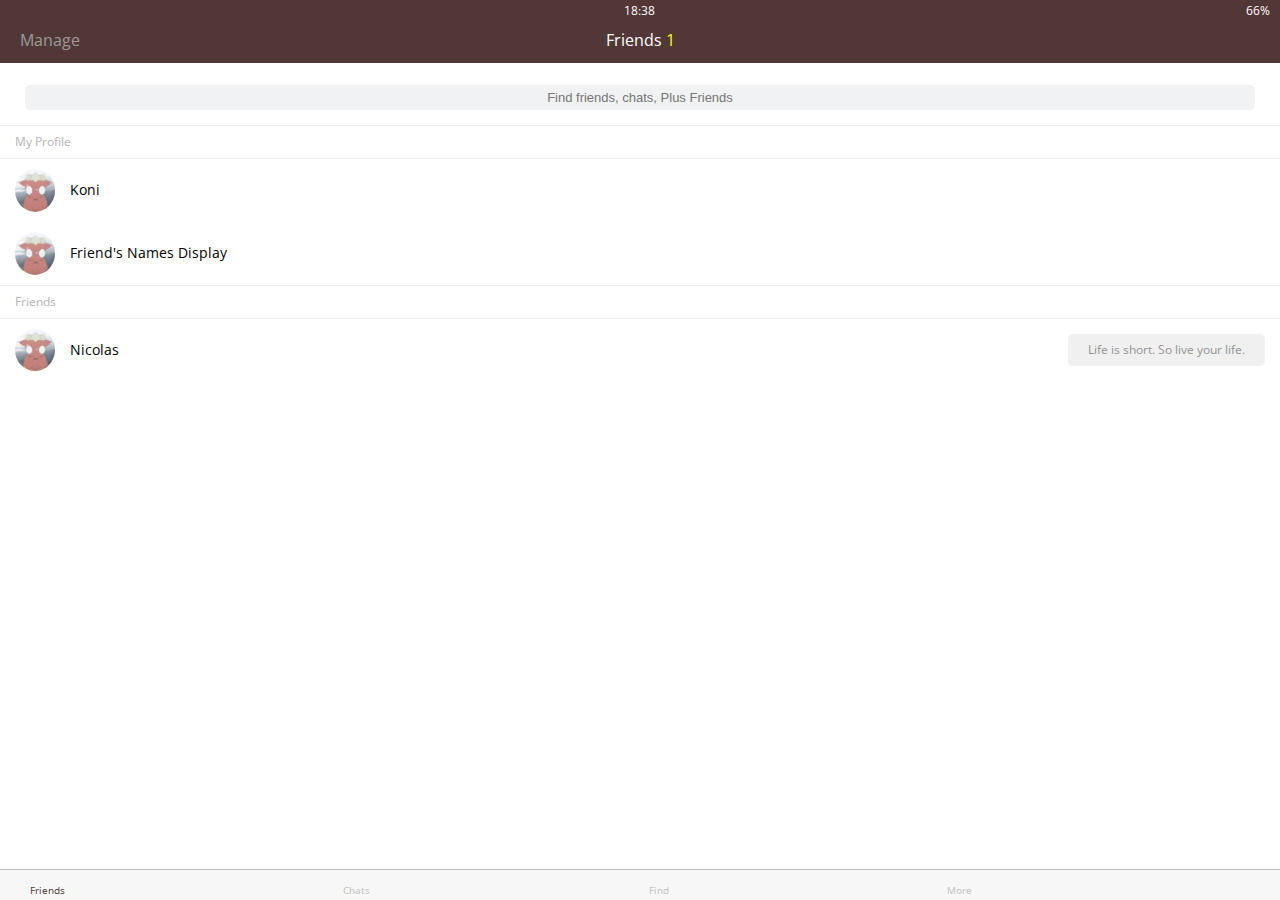
<file: index.html>
<!DOCTYPE html>
<html lang="en">

<head>
    <meta charset="UTF-8">
    <meta name="viewport" content="width=device-width, initial-scale=1.0">
    <meta http-equiv="X-UA-Compatible" content="ie=edge">
    <link rel="stylesheet" href="https://use.fontawesome.com/releases/v5.3.1/css/all.css" integrity="sha384-mzrmE5qonljUremFsqc01SB46JvROS7bZs3IO2EmfFsd15uHvIt+Y8vEf7N7fWAU"
        crossorigin="anonymous">
    <title>Friends</title>
    <link rel="stylesheet" href="css/style.css">
</head>

<body>
    <header class="top-header">
        <div class="header__top">
            <div class="header__column">
                <i class="fas fa-plane"></i>
                <i class="fas fa-wifi"></i>
            </div>
            <div class="header__column">
                <span class="header__time">18:38</span>
            </div>
            <div class="header__column">
                <i class="far fa-moon"></i>
                <i class="fab fa-bluetooth-b"></i>
                <span class="header__battery">66% <i class="fas fa-battery-full"></i></span>
            </div>
        </div>
        <div class="header__bottom">
            <div class="header__column">
                <span class="header__text">Manage</span>
            </div>
            <div class="header__column">
                <span class="header__text">Friends <span class="header__number">1</span>
                </span>
            </div>
            <div class="header__column">
                <i class="fa fa-cog fa-lg"></i>
            </div>
        </div>
    </header>

    <main class="freinds">
        <div class="search-bar">
            <i class="fa fa-search"></i>
            <input type="text" placeholder="Find friends, chats, Plus Friends">
        </div>
        <section class="friends__section">
            <header class="friends__section-header">
                <h6 class="friends__section-title">My Profile</h6>
            </header>
            <div class="friends__section-rows">
                <div class="friends__section-row">
                    <img src="images/avatar.jpg" alt="">
                    <a href="profile.html">
                        Koni
                    </a>
                </div>
                <div class="friends__section-row">
                    <img src="images/avatar.jpg" alt="">
                    <span class="friends__section-name">Friend's Names Display</span>
                </div>
            </div>
        </section>

        <section class="friends__section">
            <header class="friends__section-header">
                <h6 class="friends__section-title">Friends</h6>
            </header>
            <div class="friends__section-rows">
                <div class="friends__section-row with-tagline">
                    <div class="friends__section-column">
                        <img src="images/avatar.jpg" alt="">
                        <span class="friends__section-name">Nicolas</span>
                    </div>
                    <span class="friends__section-tagline">
                        Life is short. So live your life.
                    </span>
                </div>
            </div>
        </section>
    </main>

    <nav class="tab-bar">
        <a href="index.html" class="tab-bar__tab tab-bar__tab--selected">
            <i class="fa fa-user"></i>
            <span class="tab__bar__title">Friends</span>
        </a>
        <a href="chats.html" class="tab-bar__tab">
            <i class="fa fa-comment"></i>
            <span class="tab__bar__title">Chats</span>
        </a>
        <a href="find.html" class="tab-bar__tab">
            <i class="fa fa-search"></i>
            <span class="tab__bar__title">Find</span>
        </a>
        <a href="more.html" class="tab-bar__tab">
            <i class="fa fa-ellipsis-h"></i>
            <span class="tab__bar__title">More</span>
        </a>
        <a href="" class="tab-bar__tab"></a>
    </nav>


</body>

</html>
</file>
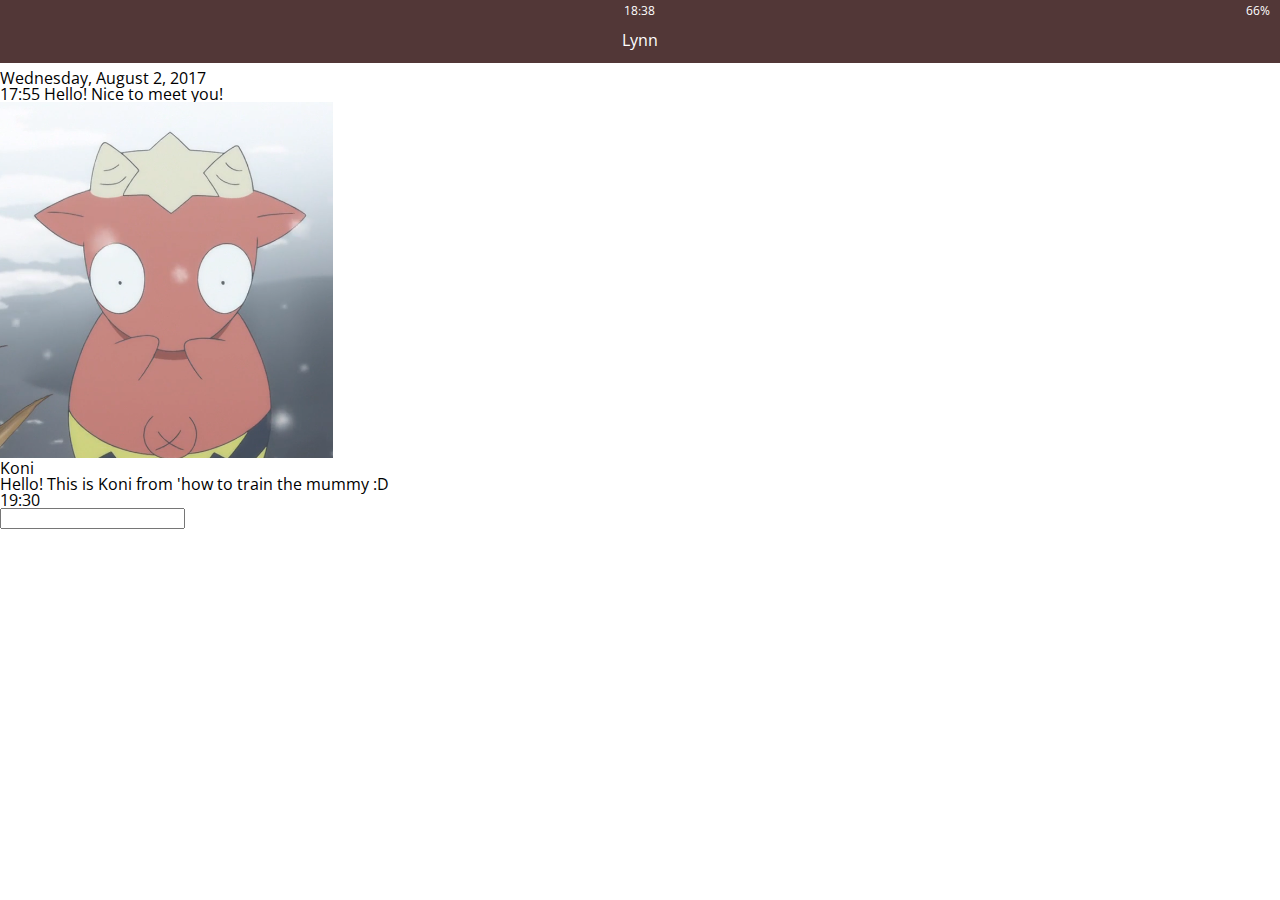
<file: chat.html>
<!DOCTYPE html>
<html lang="en">

<head>
    <meta charset="UTF-8">
    <meta name="viewport" content="width=device-width, initial-scale=1.0">
    <meta http-equiv="X-UA-Compatible" content="ie=edge">
    <link rel="stylesheet" href="https://use.fontawesome.com/releases/v5.3.1/css/all.css" integrity="sha384-mzrmE5qonljUremFsqc01SB46JvROS7bZs3IO2EmfFsd15uHvIt+Y8vEf7N7fWAU"
        crossorigin="anonymous">
    <title>Chat</title>
    <link rel="stylesheet" href="css/style.css">
</head>

<body>
    <header class="top-header">
        <div class="header__top">
            <div class="header__column">
                <i class="fas fa-plane"></i>
                <i class="fas fa-wifi"></i>
            </div>
            <div class="header__column">
                <span class="header__time">18:38</span>
            </div>
            <div class="header__column">
                <i class="far fa-moon"></i>
                <i class="fab fa-bluetooth-b"></i>
                <span class="header__battery">66% <i class="fas fa-battery-full"></i></span>
            </div>
        </div>
        <div class="header__bottom">
            <div class="header__column">
                <a href="chats.html">
                    <i class="fa fa-chevron-left fa-lg"></i>
                </a>
            </div>
            <div class="header__column">
                <span class="header__text">Lynn </span>
            </div>
            <div class="header__column">
                <i class="fa fa-search"></i>
                <i class="fa fa-bars"></i>
            </div>
        </div>
    </header>
    <main class="chat">
        <div class="date-divider">
            <span class="date-divider__text">Wednesday, August 2, 2017</span>
        </div>
        <div class="chat__message chat__message-from-me">
            <span class="chat_message-time">17:55</span>
            <span class="chat__message-body">
                Hello! Nice to meet you!
            </span>
        </div>
        <div class="chat__message chat__message-to-me">
            <img src="images/avatar.jpg" alt="" class="chat__message-avatar">
            <div class="chat__message-center">
                <h3 class="chat_message-username">Koni</h3>
                <span class="chat__message-body">
                    Hello! This is Koni from 'how to train the mummy :D
                </span>
            </div>
            <span class="chat_message-time">19:30</span>
        </div>
    </main>
    <div class="type-message">
        <i class="fa fa-plus fa-2x"></i>
        <div class="type-message__input">
            <input type="text">
            <i class="far fa-smile"></i>
            <span class="record-message">
                <i class="fas fa-microphone"></i>
            </span>
        </div>
    </div>

</body>

</html>
</file>
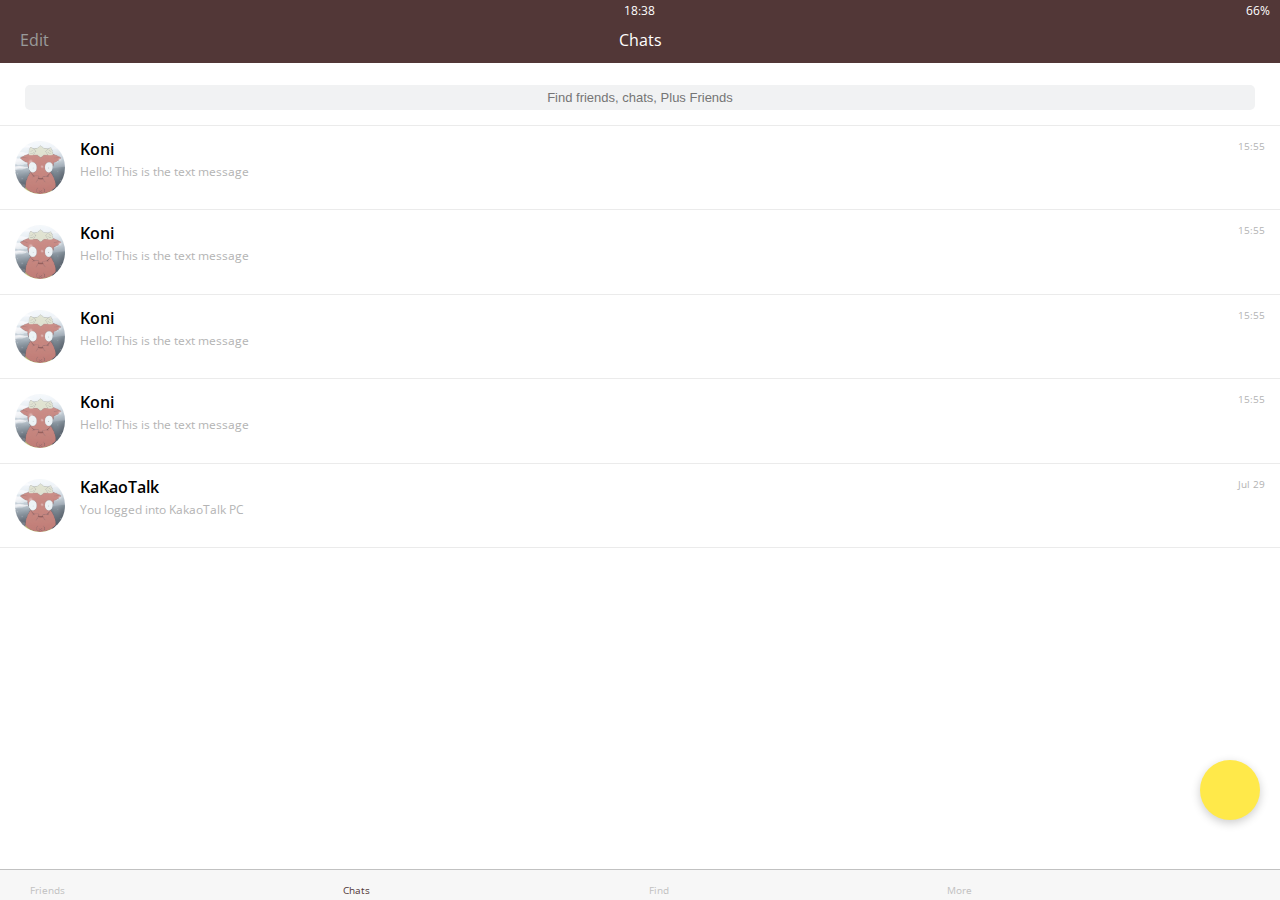
<file: chats.html>
<!DOCTYPE html>
<html lang="en">

<head>
    <meta charset="UTF-8">
    <meta name="viewport" content="width=device-width, initial-scale=1.0">
    <meta http-equiv="X-UA-Compatible" content="ie=edge">
    <link rel="stylesheet" href="https://use.fontawesome.com/releases/v5.3.1/css/all.css" integrity="sha384-mzrmE5qonljUremFsqc01SB46JvROS7bZs3IO2EmfFsd15uHvIt+Y8vEf7N7fWAU"
        crossorigin="anonymous">
    <title>Chats</title>
    <link rel="stylesheet" href="css/style.css">
</head>

<body>
    <!--위에 상단바-->
    <header class="top-header">
        <div class="header__top">
            <div class="header__column">
                <i class="fas fa-plane"></i>
                <i class="fas fa-wifi"></i>
            </div>
            <div class="header__column">
                <span class="header__time">18:38</span>
            </div>
            <div class="header__column">
                <i class="far fa-moon"></i>
                <i class="fab fa-bluetooth-b"></i>
                <span class="header__battery">66% <i class="fas fa-battery-full"></i></span>
            </div>
        </div>
        <div class="header__bottom">
            <div class="header__column">
                <span class="header__text">Edit</span>
            </div>
            <div class="header__column">
                <span class="header__text">Chats <i class="fa fa-caret-down"></i></span>
            </div>
            <div class="header__column">
            </div>
        </div>
    </header>


    <!--중간에 들어갈 부분-->
    <main class="chats">
        <div class="search-bar">
            <i class="fa fa-search"></i>
            <input type="text" placeholder="Find friends, chats, Plus Friends">
        </div>
        <ul class="chats__list">
            <li class="chats__chat">
                <a href="chat.html">
                    <div class="chat__content">
                        <img src="images/avatar.jpg">
                        <div class="chat__preview">
                            <h3 class="chat__user">Koni</h3>
                            <span class="chat__last-message">Hello! This is the text message</span>
                        </div>
                    </div>
                    <span class="chat__date-time">
                        15:55
                    </span>
                </a>
            </li>
            <li class="chats__chat">
                <a href="chat.html">
                    <div class="chat__content">
                        <img src="images/avatar.jpg">
                        <div class="chat__preview">
                            <h3 class="chat__user">Koni</h3>
                            <span class="chat__last-message">Hello! This is the text message</span>
                        </div>
                    </div>
                    <span class="chat__date-time">
                        15:55
                    </span>
                </a>
            </li>
            <li class="chats__chat">
                <a href="chat.html">
                    <div class="chat__content">
                        <img src="images/avatar.jpg">
                        <div class="chat__preview">
                            <h3 class="chat__user">Koni</h3>
                            <span class="chat__last-message">Hello! This is the text message</span>
                        </div>
                    </div>
                    <span class="chat__date-time">
                        15:55
                    </span>
                </a>
            </li>
            <li class="chats__chat">
                <a href="chat.html">
                    <div class="chat__content">
                        <img src="images/avatar.jpg">
                        <div class="chat__preview">
                            <h3 class="chat__user">Koni</h3>
                            <span class="chat__last-message">Hello! This is the text message</span>
                        </div>
                    </div>
                    <span class="chat__date-time">
                        15:55
                    </span>
                </a>
            </li>
            <li class="chats__chat">
                <a href="chat.html">
                    <div class="chat__content">
                        <img src="images/avatar.jpg">
                        <div class="chat__preview">
                            <h3 class="chat__user">KaKaoTalk</h3>
                            <span class="chat__last-message">You logged into KakaoTalk PC</span>
                        </div>
                    </div>
                    <span class="chat__date-time">
                        Jul 29
                    </span>
                </a>
            </li>
        </ul>
        <div class="chat-btn">
            <i class="fa fa-comment"></i>
        </div>
    </main>


    <!--밑에 네비게이션-->
    <nav class="tab-bar">
        <a href="index.html" class="tab-bar__tab ">
            <i class="fa fa-user"></i>
            <span class="tab__bar__title">Friends</span>
        </a>
        <a href="chats.html" class="tab-bar__tab tab-bar__tab--selected">
            <i class="fa fa-comment"></i>
            <span class="tab__bar__title">Chats</span>
        </a>
        <a href="find.html" class="tab-bar__tab">
            <i class="fa fa-search"></i>
            <span class="tab__bar__title">Find</span>
        </a>
        <a href="more.html" class="tab-bar__tab">
            <i class="fa fa-ellipsis-h"></i>
            <span class="tab__bar__title">More</span>
        </a>
        <a href="" class="tab-bar__tab"></a>
    </nav>

</body>

</html>
</file>
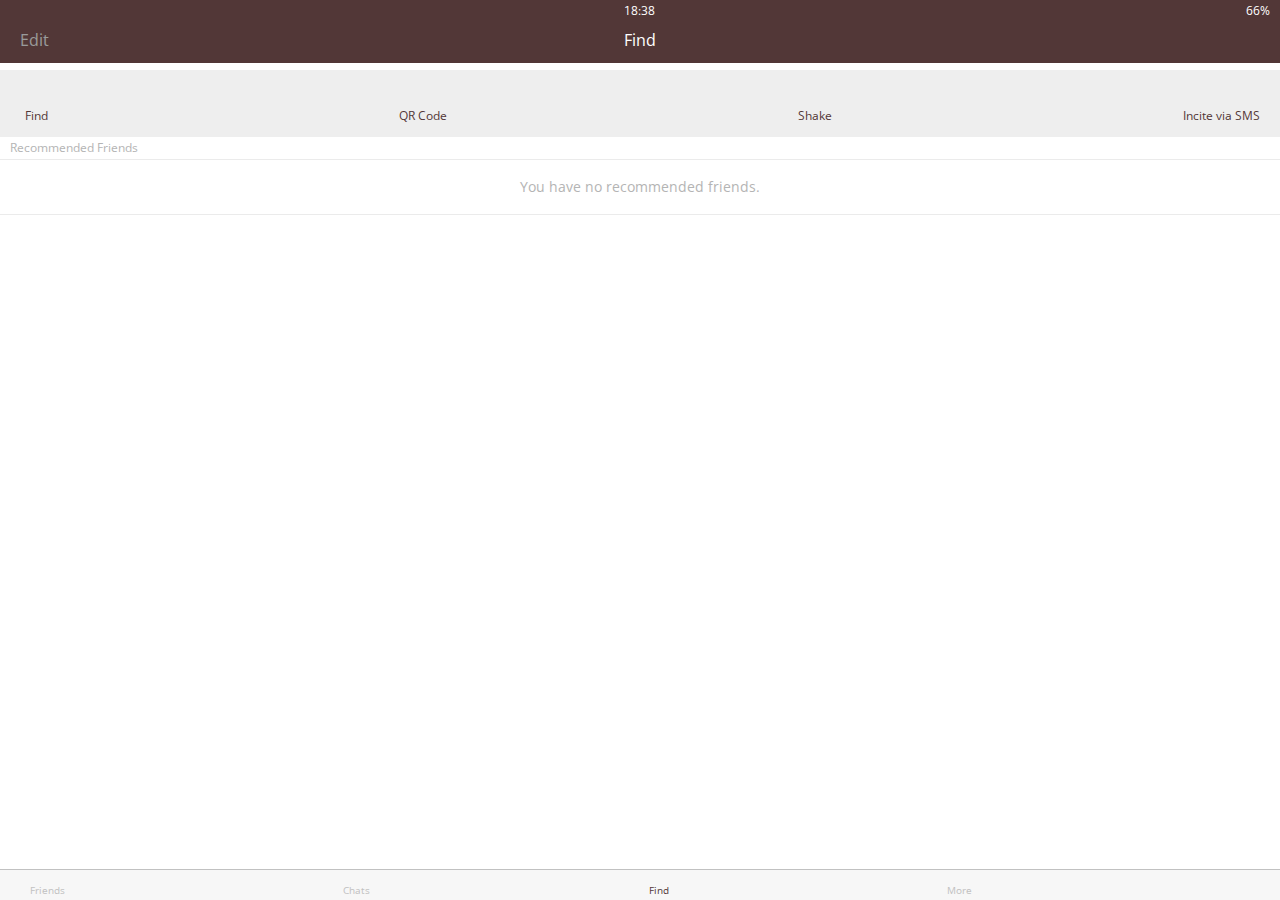
<file: find.html>
<!DOCTYPE html>
<html lang="en">

<head>
    <meta charset="UTF-8">
    <meta name="viewport" content="width=device-width, initial-scale=1.0">
    <meta http-equiv="X-UA-Compatible" content="ie=edge">
    <link rel="stylesheet" href="https://use.fontawesome.com/releases/v5.3.1/css/all.css" integrity="sha384-mzrmE5qonljUremFsqc01SB46JvROS7bZs3IO2EmfFsd15uHvIt+Y8vEf7N7fWAU"
        crossorigin="anonymous">
    <title>Find</title>
    <link rel="stylesheet" href="css/style.css">
</head>

<body>
    <header class="top-header">
        <div class="header__top">
            <div class="header__column">
                <i class="fas fa-plane"></i>
                <i class="fas fa-wifi"></i>
            </div>
            <div class="header__column">
                <span class="header__time">18:38</span>
            </div>
            <div class="header__column">
                <i class="far fa-moon"></i>
                <i class="fab fa-bluetooth-b"></i>
                <span class="header__battery">66% <i class="fas fa-battery-full"></i></span>
            </div>
        </div>
        <div class="header__bottom">
            <div class="header__column">
                <span class="header__text">Edit</span>
            </div>
            <div class="header__column">
                <span class="header__text">Find </span>
            </div>
            <div class="header__column">
            </div>
        </div>
    </header>
    <main class="find">
        <section class="find__options">
            <div class="find__option">
                <i class="fas fa-address-book fa-lg"></i>
                <span class="find__option-title">Find</span>
            </div>
            <div class="find__option">
                <i class="fas fa-qrcode fa-lg"></i>
                <span class="find__option-title">QR Code</span>
            </div>
            <div class="find__option">
                <i class="fas fa-mobile-alt fa-lg"></i>
                <span class="find__option-title">Shake</span>
            </div>
            <div class="find__option">
                <i class="far fa-envelope fa-lg"></i>
                <span class="find__option-title">Incite via SMS</span>
            </div>
        </section>
        <section class="find__recommended">
            <header>
                <h6 class="find__tilte">Recommended Friends</h6>
            </header>
            <div class="recommended__none">
                <span class="recommended__text">You have no recommended friends.</span>
            </div>
        </section>
    </main>

    <nav class="tab-bar">
        <a href="index.html" class="tab-bar__tab ">
            <i class="fa fa-user"></i>
            <span class="tab__bar__title">Friends</span>
        </a>
        <a href="chats.html" class="tab-bar__tab ">
            <i class="fa fa-comment"></i>
            <span class="tab__bar__title">Chats</span>
        </a>
        <a href="find.html" class="tab-bar__tab tab-bar__tab--selected">
            <i class="fa fa-search"></i>
            <span class="tab__bar__title">Find</span>
        </a>
        <a href="more.html" class="tab-bar__tab">
            <i class="fa fa-ellipsis-h"></i>
            <span class="tab__bar__title">More</span>
        </a>
        <a href="" class="tab-bar__tab"></a>
    </nav>


</body>

</html>
</file>
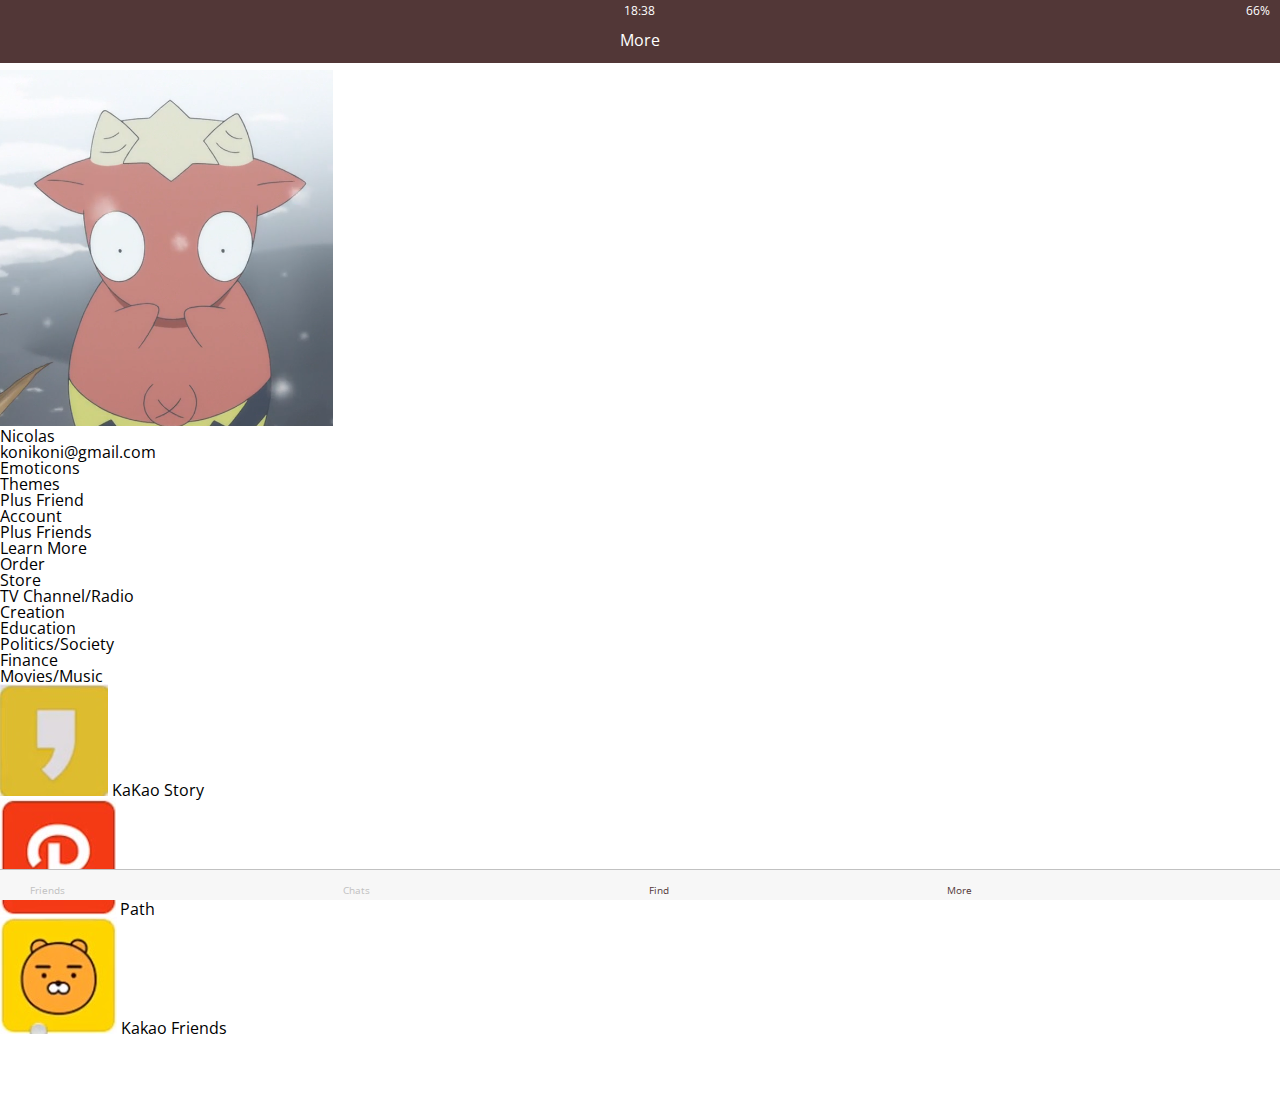
<file: more.html>
<!DOCTYPE html>
<html lang="en">

<head>
    <meta charset="UTF-8">
    <meta name="viewport" content="width=device-width, initial-scale=1.0">
    <meta http-equiv="X-UA-Compatible" content="ie=edge">
    <link rel="stylesheet" href="https://use.fontawesome.com/releases/v5.3.1/css/all.css" integrity="sha384-mzrmE5qonljUremFsqc01SB46JvROS7bZs3IO2EmfFsd15uHvIt+Y8vEf7N7fWAU"
        crossorigin="anonymous">
    <title>More</title>
    <link rel="stylesheet" href="css/style.css">
</head>

<body>
    <header class="top-header">
        <div class="header__top">
            <div class="header__column">
                <i class="fas fa-plane"></i>
                <i class="fas fa-wifi"></i>
            </div>
            <div class="header__column">
                <span class="header__time">18:38</span>
            </div>
            <div class="header__column">
                <i class="far fa-moon"></i>
                <i class="fab fa-bluetooth-b"></i>
                <span class="header__battery">66% <i class="fas fa-battery-full"></i></span>
            </div>
        </div>
        <div class="header__bottom">
            <div class="header__column">
                <!--여기는 왼쪽이 없으니까-->
            </div>
            <div class="header__column">
                <span class="header__text">More </span>
            </div>
            <div class="header__column">
                <i class="fa fa-cog fa-lg"></i>
                <!--fa-lg는 아이콘을 좀 더 크게 해준다.-->
            </div>
        </div>
    </header>
    <main class="more">
        <header class="more__header">
            <div class="more-header__column">
                <img src="images/avatar.jpg" alt="">
                <div class="more-header__info">
                    <h3 class="more-header__title">
                        Nicolas
                    </h3>
                    <span class="more-header__subtitle">
                        konikoni@gmail.com
                    </span>
                </div>
            </div>
            <i class="far fa-comment fa-2x"></i>
        </header>
        <section class="more__options">
            <div class="more__option">
                <i class="far fa-smile fa-2x"></i>
                <span class="more__option-title">Emoticons</span>
            </div>
            <div class="more__option">
                <i class="fas fa-paint-brush fa-2x"></i>
                <span class="more__option-title">Themes</span>
            </div>
            <div class="more__option">
                <i class="fas fa-user-plus fa-2x"></i>
                <span class="more__option-title">Plus Friend</span>
            </div>
            <div class="more__option">
                <i class="far fa-user-circle fa-2x"></i>
                <span class="more__option-title">Account</span>
            </div>
        </section>
        <section class="more__plus-friends">
            <header class="plus-friends__header">
                <h2 class="plus-friends__title">Plus Friends</h2>
                <span class="plus-friends__learn-more">
                    <i class="fas fa-info-circle"></i>
                    Learn More
                </span>
            </header>
            <div class="plus-friends__items">
                <div class="plus-friends__item">
                    <i class="fas fa-utensils"></i>
                    <span class="plus-friends__item-title">Order</span>
                </div>
                <div class="plus-friends__item">
                    <i class="fas fa-store"></i>
                    <span class="plus-friends__item-title">Store</span>
                </div>
                <div class="plus-friends__item">
                    <i class="fas fa-tv"></i>
                    <span class="plus-friends__item-title">TV Channel/Radio</span>
                </div>
                <div class="plus-friends__item">
                    <i class="fas fa-pencil-alt"></i>
                    <span class="plus-friends__item-title">Creation</span>
                </div>
                <div class="plus-friends__item">
                    <i class="fas fa-graduation-cap"></i>
                    <span class="plus-friends__item-title">Education</span>
                </div>
                <div class="plus-friends__item">
                    <i class="fas fa-university"></i>
                    <span class="plus-friends__item-title">Politics/Society</span>
                </div>
                <div class="plus-friends__item">
                    <i class="far fa-credit-card"></i>
                    <span class="plus-friends__item-title">Finance</span>
                </div>
                <div class="plus-friends__item">
                    <i class="fas fa-video"></i>
                    <span class="plus-friends__item-title">Movies/Music</span>
                </div>
            </div>
        </section>
        <section class="more__options">
            <div class="more__option">
                <img src="images/kakaostory.jpg" alt="" class="more__options-image">
                <span class="more__options-title">KaKao Story</span>
            </div>
            <div class="more__option">
                <img src="images/path.jpg" alt="" class="more__options-image">
                <span class="more__options-title">Path</span>
            </div>
            <div class="more__option">
                <img src="images/kakaofriends.jpg" alt="" class="more__options-image">
                <span class="more__options-title">Kakao Friends</span>
            </div>
        </section>

    </main>
    <nav class="tab-bar">
        <a href="index.html" class="tab-bar__tab ">
            <i class="fa fa-user"></i>
            <span class="tab__bar__title">Friends</span>
        </a>
        <a href="chats.html" class="tab-bar__tab ">
            <i class="fa fa-comment"></i>
            <span class="tab__bar__title">Chats</span>
        </a>
        <a href="find.html" class="tab-bar__tab tab-bar__tab--selected">
            <i class="fa fa-search"></i>
            <span class="tab__bar__title">Find</span>
        </a>
        <a href="more.html" class="tab-bar__tab tab-bar__tab--selected">
            <i class="fa fa-ellipsis-h"></i>
            <span class="tab__bar__title">More</span>
        </a>
        <a href="" class="tab-bar__tab"></a>
    </nav>

</body>

</html>
</file>
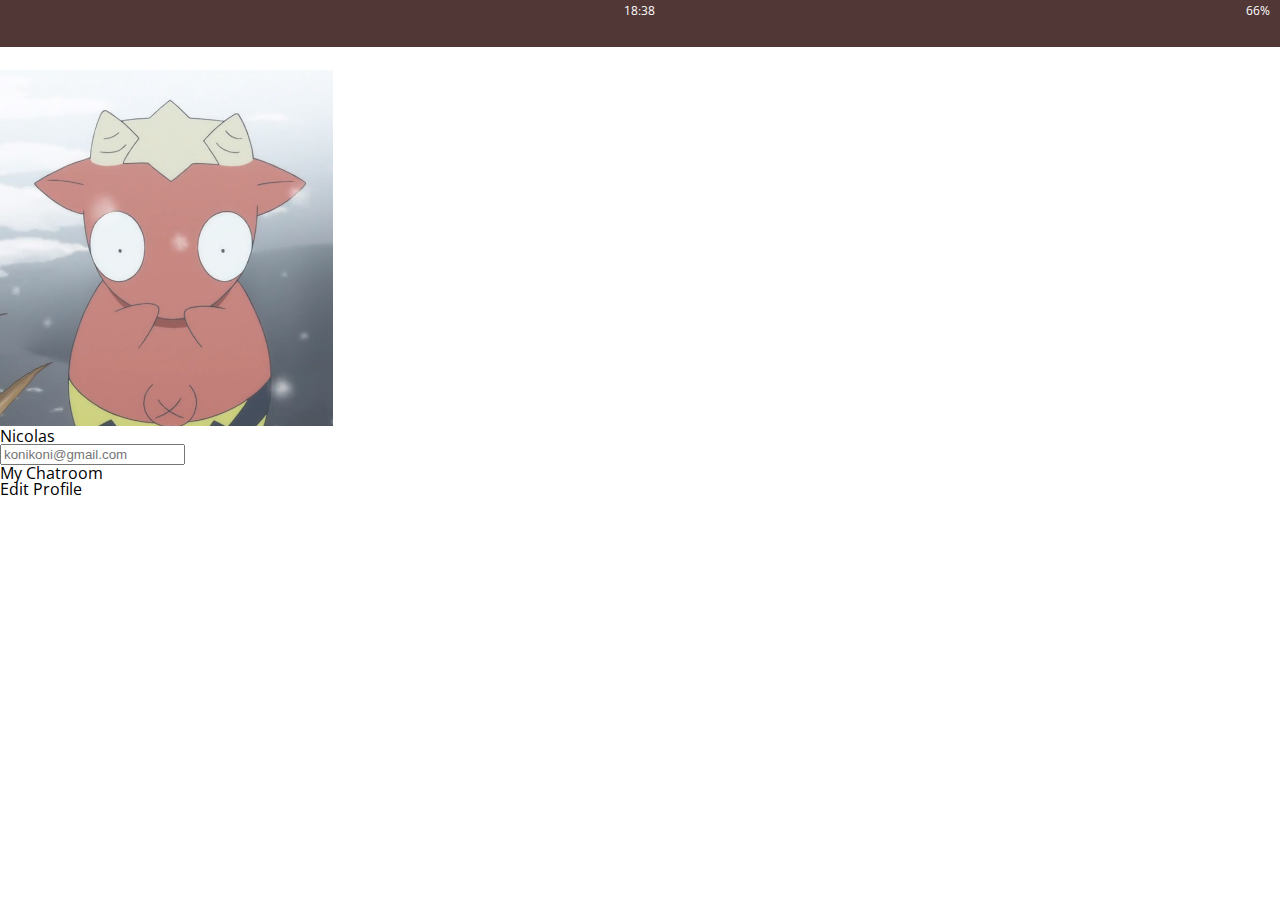
<file: profile.html>
<!DOCTYPE html>
<html lang="en">

<head>
    <meta charset="UTF-8">
    <meta name="viewport" content="width=device-width, initial-scale=1.0">
    <meta http-equiv="X-UA-Compatible" content="ie=edge">
    <link rel="stylesheet" href="https://use.fontawesome.com/releases/v5.3.1/css/all.css" integrity="sha384-mzrmE5qonljUremFsqc01SB46JvROS7bZs3IO2EmfFsd15uHvIt+Y8vEf7N7fWAU"
        crossorigin="anonymous">
    <title>Profile</title>
    <link rel="stylesheet" href="css/style.css">

</head>

<body>
    <header class="top-header">
        <div class="header__top">
            <div class="header__column">
                <i class="fas fa-plane"></i>
                <i class="fas fa-wifi"></i>
            </div>
            <div class="header__column">
                <span class="header__time">18:38</span>
            </div>
            <div class="header__column">
                <i class="far fa-moon"></i>
                <i class="fab fa-bluetooth-b"></i>
                <span class="header__battery">66% <i class="fas fa-battery-full"></i></span>
            </div>
        </div>
        <div class="header__bottom">
            <div class="header__column">
                <a href="index.html">
                    <i class="fa fa-times fa-lg"></i>
                </a>
            </div>
            <div class="header__column">

            </div>
            <div class="header__column">
                <i class="fa fa-user fa-lg"></i>
            </div>
        </div>
    </header>
    <main class="profile">
        <header class="profile__header">
            <img src="images/avatar.jpg" alt="">
            <h3 class="profile__header-title">Nicolas</h3>
        </header>
        <input type="text" placeholder="konikoni@gmail.com">
        <div class="profile__actions">
            <div class="profile__action">
                <span class="profile__action-circle"></span>
                <i class="fas fa-comment fa-2x"></i>
                <span class="profile__action-title">My Chatroom</span>
            </div>
            <div class="profile__action">
                <span class="profile__action-circle"></span>
                <i class="fas fa-pencil-alt fa-2x"></i>
                <span class="profile__action-title">Edit Profile</span>
            </div>
        </div>
    </main>

</body>

</html>
</file>
<file: css/style.css>
@import "reset.css";
@import "header.css";
@import url("https://fonts.googleapis.com/css?family=Open+Sans:400,600");
@import "globals.css";
@import "navigation.css";
@import "search-bar.css";
@import "friends.css";
@import "chats.css";
@import "find.css";
</file>
